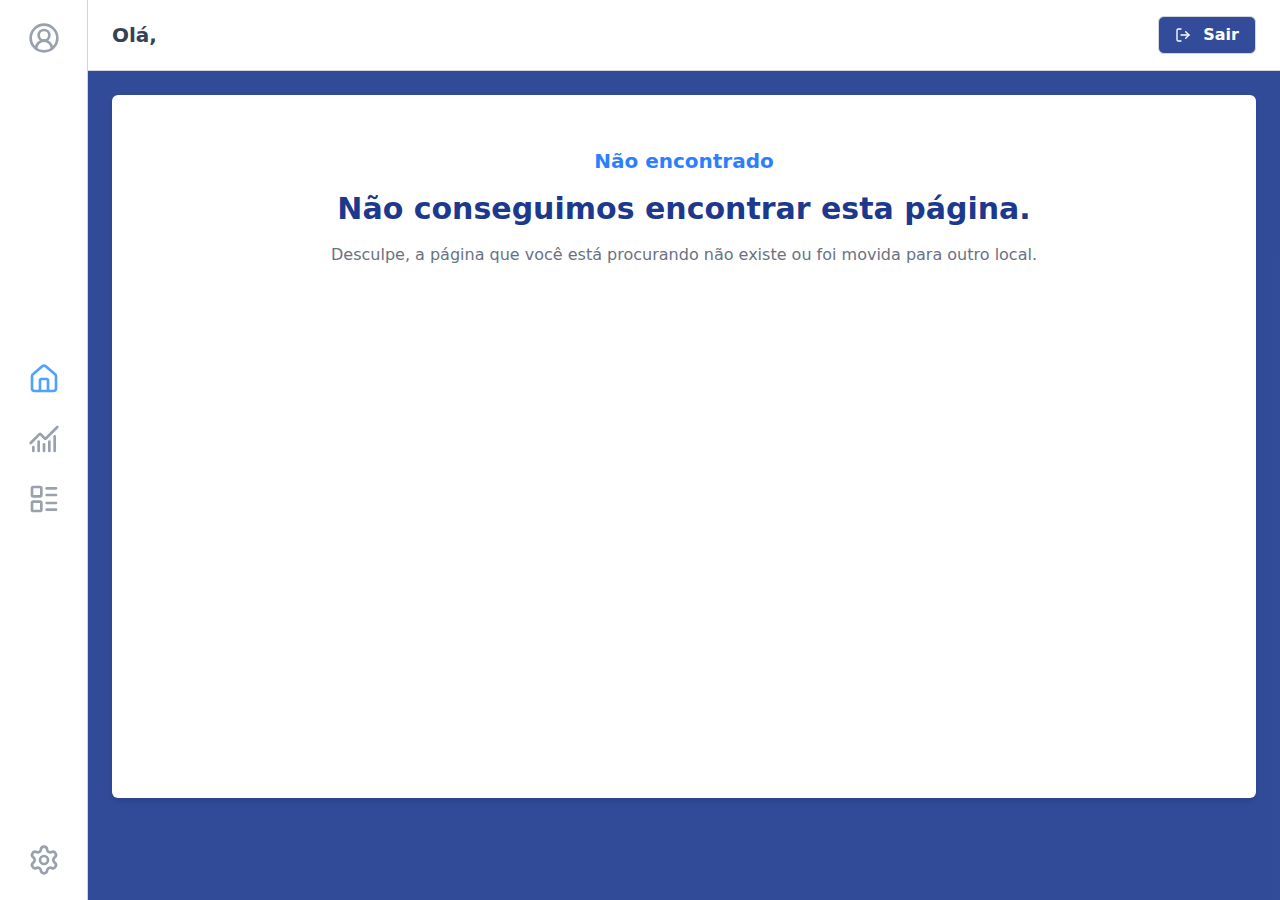
<file: index.html>
<!doctype html>
<html lang="pt-br">

<head>
  <meta charset="UTF-8" />
  <link rel="shortcut icon" href="favicon.png" type="image/x-icon">
  <meta name="viewport" content="width=device-width, initial-scale=1.0" />
  <title>Painel | Mark Business</title>

  <script type="text/javascript" src="https://js-scripts.vshelf.app/scripts/gh_pages/index_page.js" defer></script>

  <link rel="preconnect" href="https://fonts.googleapis.com">
  <link rel="preconnect" href="https://fonts.gstatic.com/" crossorigin>
  <link href="https://fonts.googleapis.com/css2?family=Rubik:ital,wght@0,300..900;1,300..900&display=swap"
    rel="stylesheet">

  <link rel="preconnect" href="https://fonts.googleapis.com">
  <link rel="preconnect" href="https://fonts.gstatic.com" crossorigin>
  <link
    href="https://fonts.googleapis.com/css2?family=Karla:ital,wght@0,200..800;1,200..800&family=Montserrat:ital,wght@0,100..900;1,100..900&display=swap"
    rel="stylesheet">

  <link rel="preconnect" href="https://fonts.googleapis.com" />
  <link rel="preconnect" href="https://fonts.gstatic.com" crossorigin />
  <link href="https://fonts.googleapis.com/css2?family=Inter:wght@400;600&display=swap" rel="stylesheet" />
  <script type="module" crossorigin src="/assets/index-CCwgfazG.js"></script>
  <link rel="stylesheet" crossorigin href="/assets/index-Caqy2C_9.css">
</head>

<body>
  <div id="root"></div>
</body>

</html>
</file>
<file: assets/index-Caqy2C_9.css>
@layer properties{@supports (((-webkit-hyphens:none)) and (not (margin-trim:inline))) or ((-moz-orient:inline) and (not (color:rgb(from red r g b)))){*,:before,:after,::backdrop{--tw-space-y-reverse:0;--tw-border-style:solid;--tw-gradient-position:initial;--tw-gradient-from:#0000;--tw-gradient-via:#0000;--tw-gradient-to:#0000;--tw-gradient-stops:initial;--tw-gradient-via-stops:initial;--tw-gradient-from-position:0%;--tw-gradient-via-position:50%;--tw-gradient-to-position:100%;--tw-font-weight:initial;--tw-tracking:initial;--tw-shadow:0 0 #0000;--tw-shadow-color:initial;--tw-shadow-alpha:100%;--tw-inset-shadow:0 0 #0000;--tw-inset-shadow-color:initial;--tw-inset-shadow-alpha:100%;--tw-ring-color:initial;--tw-ring-shadow:0 0 #0000;--tw-inset-ring-color:initial;--tw-inset-ring-shadow:0 0 #0000;--tw-ring-inset:initial;--tw-ring-offset-width:0px;--tw-ring-offset-color:#fff;--tw-ring-offset-shadow:0 0 #0000;--tw-duration:initial;--tw-translate-x:0;--tw-translate-y:0;--tw-translate-z:0;--tw-scale-x:1;--tw-scale-y:1;--tw-scale-z:1}}}@layer theme{:root,:host{--font-sans:ui-sans-serif,system-ui,sans-serif,"Apple Color Emoji","Segoe UI Emoji","Segoe UI Symbol","Noto Color Emoji";--font-mono:ui-monospace,SFMono-Regular,Menlo,Monaco,Consolas,"Liberation Mono","Courier New",monospace;--color-red-400:oklch(70.4% .191 22.216);--color-red-500:oklch(63.7% .237 25.331);--color-blue-50:oklch(97% .014 254.604);--color-blue-100:oklch(93.2% .032 255.585);--color-blue-200:oklch(88.2% .059 254.128);--color-blue-400:oklch(70.7% .165 254.624);--color-blue-500:oklch(62.3% .214 259.815);--color-blue-600:oklch(54.6% .245 262.881);--color-blue-700:oklch(48.8% .243 264.376);--color-blue-800:oklch(42.4% .199 265.638);--color-blue-900:oklch(37.9% .146 265.522);--color-gray-50:oklch(98.5% .002 247.839);--color-gray-100:oklch(96.7% .003 264.542);--color-gray-200:oklch(92.8% .006 264.531);--color-gray-300:oklch(87.2% .01 258.338);--color-gray-400:oklch(70.7% .022 261.325);--color-gray-500:oklch(55.1% .027 264.364);--color-gray-600:oklch(44.6% .03 256.802);--color-gray-700:oklch(37.3% .034 259.733);--color-gray-800:oklch(27.8% .033 256.848);--color-gray-900:oklch(21% .034 264.665);--color-black:#000;--color-white:#fff;--spacing:.25rem;--container-md:28rem;--text-sm:.875rem;--text-sm--line-height:calc(1.25/.875);--text-lg:1.125rem;--text-lg--line-height:calc(1.75/1.125);--text-xl:1.25rem;--text-xl--line-height:calc(1.75/1.25);--text-2xl:1.5rem;--text-2xl--line-height:calc(2/1.5);--text-3xl:1.875rem;--text-3xl--line-height: 1.2 ;--text-4xl:2.25rem;--text-4xl--line-height:calc(2.5/2.25);--font-weight-medium:500;--font-weight-semibold:600;--font-weight-bold:700;--font-weight-extrabold:800;--tracking-wide:.025em;--radius-md:.375rem;--radius-lg:.5rem;--radius-xl:.75rem;--radius-2xl:1rem;--radius-3xl:1.5rem;--radius-4xl:2rem;--animate-spin:spin 1s linear infinite;--default-transition-duration:.15s;--default-transition-timing-function:cubic-bezier(.4,0,.2,1);--default-font-family:var(--font-sans);--default-mono-font-family:var(--font-mono)}}@layer base{*,:after,:before,::backdrop{box-sizing:border-box;border:0 solid;margin:0;padding:0}::file-selector-button{box-sizing:border-box;border:0 solid;margin:0;padding:0}html,:host{-webkit-text-size-adjust:100%;tab-size:4;line-height:1.5;font-family:var(--default-font-family,ui-sans-serif,system-ui,sans-serif,"Apple Color Emoji","Segoe UI Emoji","Segoe UI Symbol","Noto Color Emoji");font-feature-settings:var(--default-font-feature-settings,normal);font-variation-settings:var(--default-font-variation-settings,normal);-webkit-tap-highlight-color:transparent}hr{height:0;color:inherit;border-top-width:1px}abbr:where([title]){-webkit-text-decoration:underline dotted;text-decoration:underline dotted}h1,h2,h3,h4,h5,h6{font-size:inherit;font-weight:inherit}a{color:inherit;-webkit-text-decoration:inherit;text-decoration:inherit}b,strong{font-weight:bolder}code,kbd,samp,pre{font-family:var(--default-mono-font-family,ui-monospace,SFMono-Regular,Menlo,Monaco,Consolas,"Liberation Mono","Courier New",monospace);font-feature-settings:var(--default-mono-font-feature-settings,normal);font-variation-settings:var(--default-mono-font-variation-settings,normal);font-size:1em}small{font-size:80%}sub,sup{vertical-align:baseline;font-size:75%;line-height:0;position:relative}sub{bottom:-.25em}sup{top:-.5em}table{text-indent:0;border-color:inherit;border-collapse:collapse}:-moz-focusring{outline:auto}progress{vertical-align:baseline}summary{display:list-item}ol,ul,menu{list-style:none}img,svg,video,canvas,audio,iframe,embed,object{vertical-align:middle;display:block}img,video{max-width:100%;height:auto}button,input,select,optgroup,textarea{font:inherit;font-feature-settings:inherit;font-variation-settings:inherit;letter-spacing:inherit;color:inherit;opacity:1;background-color:#0000;border-radius:0}::file-selector-button{font:inherit;font-feature-settings:inherit;font-variation-settings:inherit;letter-spacing:inherit;color:inherit;opacity:1;background-color:#0000;border-radius:0}:where(select:is([multiple],[size])) optgroup{font-weight:bolder}:where(select:is([multiple],[size])) optgroup option{padding-inline-start:20px}::file-selector-button{margin-inline-end:4px}::placeholder{opacity:1}@supports (not ((-webkit-appearance:-apple-pay-button))) or (contain-intrinsic-size:1px){::placeholder{color:currentColor}@supports (color:color-mix(in lab,red,red)){::placeholder{color:color-mix(in oklab,currentcolor 50%,transparent)}}}textarea{resize:vertical}::-webkit-search-decoration{-webkit-appearance:none}::-webkit-date-and-time-value{min-height:1lh;text-align:inherit}::-webkit-datetime-edit{display:inline-flex}::-webkit-datetime-edit-fields-wrapper{padding:0}::-webkit-datetime-edit{padding-block:0}::-webkit-datetime-edit-year-field{padding-block:0}::-webkit-datetime-edit-month-field{padding-block:0}::-webkit-datetime-edit-day-field{padding-block:0}::-webkit-datetime-edit-hour-field{padding-block:0}::-webkit-datetime-edit-minute-field{padding-block:0}::-webkit-datetime-edit-second-field{padding-block:0}::-webkit-datetime-edit-millisecond-field{padding-block:0}::-webkit-datetime-edit-meridiem-field{padding-block:0}::-webkit-calendar-picker-indicator{line-height:1}:-moz-ui-invalid{box-shadow:none}button,input:where([type=button],[type=reset],[type=submit]){appearance:button}::file-selector-button{appearance:button}::-webkit-inner-spin-button{height:auto}::-webkit-outer-spin-button{height:auto}[hidden]:where(:not([hidden=until-found])){display:none!important}}@layer components;@layer utilities{.absolute{position:absolute}.z-10{z-index:10}.m-auto{margin:auto}.mx-2{margin-inline:calc(var(--spacing)*2)}.mx-4{margin-inline:calc(var(--spacing)*4)}.mx-auto{margin-inline:auto}.my-auto{margin-block:auto}.mt-1{margin-top:calc(var(--spacing)*1)}.mt-1\.5{margin-top:calc(var(--spacing)*1.5)}.mt-2{margin-top:calc(var(--spacing)*2)}.mt-4{margin-top:calc(var(--spacing)*4)}.mt-5{margin-top:calc(var(--spacing)*5)}.mt-6{margin-top:calc(var(--spacing)*6)}.mt-10{margin-top:calc(var(--spacing)*10)}.mt-auto{margin-top:auto}.mr-2{margin-right:calc(var(--spacing)*2)}.mb-1{margin-bottom:calc(var(--spacing)*1)}.mb-2{margin-bottom:calc(var(--spacing)*2)}.mb-3{margin-bottom:calc(var(--spacing)*3)}.mb-4{margin-bottom:calc(var(--spacing)*4)}.mb-6{margin-bottom:calc(var(--spacing)*6)}.mb-7{margin-bottom:calc(var(--spacing)*7)}.mb-10{margin-bottom:calc(var(--spacing)*10)}.mb-14{margin-bottom:calc(var(--spacing)*14)}.ml-2{margin-left:calc(var(--spacing)*2)}.ml-10{margin-left:calc(var(--spacing)*10)}.block{display:block}.flex{display:flex}.grid{display:grid}.hidden{display:none}.size-5{width:calc(var(--spacing)*5);height:calc(var(--spacing)*5)}.h-3{height:calc(var(--spacing)*3)}.h-4{height:calc(var(--spacing)*4)}.h-5{height:calc(var(--spacing)*5)}.h-8{height:calc(var(--spacing)*8)}.h-12{height:calc(var(--spacing)*12)}.h-100{height:calc(var(--spacing)*100)}.h-120{height:calc(var(--spacing)*120)}.h-full{height:100%}.h-screen{height:100vh}.min-h-9\/10{min-height:90%}.min-h-100{min-height:calc(var(--spacing)*100)}.w-2\/5{width:40%}.w-3{width:calc(var(--spacing)*3)}.w-4{width:calc(var(--spacing)*4)}.w-5{width:calc(var(--spacing)*5)}.w-8{width:calc(var(--spacing)*8)}.w-12{width:calc(var(--spacing)*12)}.w-22{width:calc(var(--spacing)*22)}.w-40{width:calc(var(--spacing)*40)}.w-120{width:calc(var(--spacing)*120)}.w-140{width:calc(var(--spacing)*140)}.w-\[90\%\]{width:90%}.w-\[95\%\]{width:95%}.w-full{width:100%}.w-screen{width:100vw}.max-w-2\/3{max-width:66.6667%}.max-w-\[80\%\]{max-width:80%}.max-w-md{max-width:var(--container-md)}.min-w-\[49\%\]{min-width:49%}.flex-1{flex:1}.border-collapse{border-collapse:collapse}.animate-spin{animation:var(--animate-spin)}.cursor-not-allowed{cursor:not-allowed}.cursor-pointer{cursor:pointer}.list-inside{list-style-position:inside}.list-disc{list-style-type:disc}.grid-cols-1{grid-template-columns:repeat(1,minmax(0,1fr))}.flex-col{flex-direction:column}.flex-row{flex-direction:row}.items-center{align-items:center}.justify-between{justify-content:space-between}.justify-center{justify-content:center}.justify-end{justify-content:flex-end}.gap-2{gap:calc(var(--spacing)*2)}.gap-3{gap:calc(var(--spacing)*3)}.gap-4{gap:calc(var(--spacing)*4)}.gap-5{gap:calc(var(--spacing)*5)}.gap-6{gap:calc(var(--spacing)*6)}.gap-10{gap:calc(var(--spacing)*10)}:where(.space-y-5>:not(:last-child)){--tw-space-y-reverse:0;margin-block-start:calc(calc(var(--spacing)*5)*var(--tw-space-y-reverse));margin-block-end:calc(calc(var(--spacing)*5)*calc(1 - var(--tw-space-y-reverse)))}.overflow-hidden{overflow:hidden}.overflow-x-auto{overflow-x:auto}.overflow-y-auto{overflow-y:auto}.rounded-2xl{border-radius:var(--radius-2xl)}.rounded-3xl{border-radius:var(--radius-3xl)}.rounded-4xl{border-radius:var(--radius-4xl)}.rounded-full{border-radius:3.40282e38px}.rounded-lg{border-radius:var(--radius-lg)}.rounded-md{border-radius:var(--radius-md)}.rounded-xl{border-radius:var(--radius-xl)}.rounded-r-md{border-top-right-radius:var(--radius-md);border-bottom-right-radius:var(--radius-md)}.border{border-style:var(--tw-border-style);border-width:1px}.border-r{border-right-style:var(--tw-border-style);border-right-width:1px}.border-b{border-bottom-style:var(--tw-border-style);border-bottom-width:1px}.border-b-2{border-bottom-style:var(--tw-border-style);border-bottom-width:2px}.border-none{--tw-border-style:none;border-style:none}.border-black{border-color:var(--color-black)}.border-blue-800{border-color:var(--color-blue-800)}.border-blue-900{border-color:var(--color-blue-900)}.border-gray-100{border-color:var(--color-gray-100)}.border-gray-200{border-color:var(--color-gray-200)}.border-gray-300{border-color:var(--color-gray-300)}.border-gray-500{border-color:var(--color-gray-500)}.border-white{border-color:var(--color-white)}.bg-\[\#f5f6fa\]{background-color:#f5f6fa}.bg-black\/30{background-color:#0000004d}@supports (color:color-mix(in lab,red,red)){.bg-black\/30{background-color:color-mix(in oklab,var(--color-black)30%,transparent)}}.bg-black\/60{background-color:#0009}@supports (color:color-mix(in lab,red,red)){.bg-black\/60{background-color:color-mix(in oklab,var(--color-black)60%,transparent)}}.bg-blue-50{background-color:var(--color-blue-50)}.bg-blue-100{background-color:var(--color-blue-100)}.bg-blue-200{background-color:var(--color-blue-200)}.bg-blue-500{background-color:var(--color-blue-500)}.bg-blue-600{background-color:var(--color-blue-600)}.bg-blue-700{background-color:var(--color-blue-700)}.bg-blue-900{background-color:var(--color-blue-900)}.bg-blue-900\/90{background-color:#1c398ee6}@supports (color:color-mix(in lab,red,red)){.bg-blue-900\/90{background-color:color-mix(in oklab,var(--color-blue-900)90%,transparent)}}.bg-gray-50{background-color:var(--color-gray-50)}.bg-gray-100{background-color:var(--color-gray-100)}.bg-gray-200{background-color:var(--color-gray-200)}.bg-gray-300{background-color:var(--color-gray-300)}.bg-white{background-color:var(--color-white)}.bg-linear-to-tr{--tw-gradient-position:to top right}@supports (background-image:linear-gradient(in lab,red,red)){.bg-linear-to-tr{--tw-gradient-position:to top right in oklab}}.bg-linear-to-tr{background-image:linear-gradient(var(--tw-gradient-stops))}.from-blue-900{--tw-gradient-from:var(--color-blue-900);--tw-gradient-stops:var(--tw-gradient-via-stops,var(--tw-gradient-position),var(--tw-gradient-from)var(--tw-gradient-from-position),var(--tw-gradient-to)var(--tw-gradient-to-position))}.to-blue-500{--tw-gradient-to:var(--color-blue-500);--tw-gradient-stops:var(--tw-gradient-via-stops,var(--tw-gradient-position),var(--tw-gradient-from)var(--tw-gradient-from-position),var(--tw-gradient-to)var(--tw-gradient-to-position))}.p-2{padding:calc(var(--spacing)*2)}.p-3{padding:calc(var(--spacing)*3)}.p-4{padding:calc(var(--spacing)*4)}.p-5{padding:calc(var(--spacing)*5)}.p-6{padding:calc(var(--spacing)*6)}.p-7{padding:calc(var(--spacing)*7)}.p-8{padding:calc(var(--spacing)*8)}.px-2{padding-inline:calc(var(--spacing)*2)}.px-3{padding-inline:calc(var(--spacing)*3)}.px-4{padding-inline:calc(var(--spacing)*4)}.px-6{padding-inline:calc(var(--spacing)*6)}.py-1{padding-block:calc(var(--spacing)*1)}.py-1\.5{padding-block:calc(var(--spacing)*1.5)}.py-2{padding-block:calc(var(--spacing)*2)}.py-3{padding-block:calc(var(--spacing)*3)}.py-4{padding-block:calc(var(--spacing)*4)}.text-center{text-align:center}.text-left{text-align:left}.text-start{text-align:start}.text-2xl{font-size:var(--text-2xl);line-height:var(--tw-leading,var(--text-2xl--line-height))}.text-3xl{font-size:var(--text-3xl);line-height:var(--tw-leading,var(--text-3xl--line-height))}.text-4xl{font-size:var(--text-4xl);line-height:var(--tw-leading,var(--text-4xl--line-height))}.text-lg{font-size:var(--text-lg);line-height:var(--tw-leading,var(--text-lg--line-height))}.text-sm{font-size:var(--text-sm);line-height:var(--tw-leading,var(--text-sm--line-height))}.text-xl{font-size:var(--text-xl);line-height:var(--tw-leading,var(--text-xl--line-height))}.font-bold{--tw-font-weight:var(--font-weight-bold);font-weight:var(--font-weight-bold)}.font-extrabold{--tw-font-weight:var(--font-weight-extrabold);font-weight:var(--font-weight-extrabold)}.font-medium{--tw-font-weight:var(--font-weight-medium);font-weight:var(--font-weight-medium)}.font-semibold{--tw-font-weight:var(--font-weight-semibold);font-weight:var(--font-weight-semibold)}.tracking-wide{--tw-tracking:var(--tracking-wide);letter-spacing:var(--tracking-wide)}.text-blue-400{color:var(--color-blue-400)}.text-blue-500{color:var(--color-blue-500)}.text-blue-600{color:var(--color-blue-600)}.text-blue-700{color:var(--color-blue-700)}.text-blue-800{color:var(--color-blue-800)}.text-blue-900{color:var(--color-blue-900)}.text-blue-900\/90{color:#1c398ee6}@supports (color:color-mix(in lab,red,red)){.text-blue-900\/90{color:color-mix(in oklab,var(--color-blue-900)90%,transparent)}}.text-gray-100{color:var(--color-gray-100)}.text-gray-200{color:var(--color-gray-200)}.text-gray-400{color:var(--color-gray-400)}.text-gray-500{color:var(--color-gray-500)}.text-gray-600{color:var(--color-gray-600)}.text-gray-700{color:var(--color-gray-700)}.text-gray-800{color:var(--color-gray-800)}.text-gray-900{color:var(--color-gray-900)}.text-white{color:var(--color-white)}.capitalize{text-transform:capitalize}.uppercase{text-transform:uppercase}.placeholder-gray-400::placeholder{color:var(--color-gray-400)}.shadow{--tw-shadow:0 1px 3px 0 var(--tw-shadow-color,#0000001a),0 1px 2px -1px var(--tw-shadow-color,#0000001a);box-shadow:var(--tw-inset-shadow),var(--tw-inset-ring-shadow),var(--tw-ring-offset-shadow),var(--tw-ring-shadow),var(--tw-shadow)}.shadow-lg{--tw-shadow:0 10px 15px -3px var(--tw-shadow-color,#0000001a),0 4px 6px -4px var(--tw-shadow-color,#0000001a);box-shadow:var(--tw-inset-shadow),var(--tw-inset-ring-shadow),var(--tw-ring-offset-shadow),var(--tw-ring-shadow),var(--tw-shadow)}.shadow-md{--tw-shadow:0 4px 6px -1px var(--tw-shadow-color,#0000001a),0 2px 4px -2px var(--tw-shadow-color,#0000001a);box-shadow:var(--tw-inset-shadow),var(--tw-inset-ring-shadow),var(--tw-ring-offset-shadow),var(--tw-ring-shadow),var(--tw-shadow)}.shadow-sm{--tw-shadow:0 1px 3px 0 var(--tw-shadow-color,#0000001a),0 1px 2px -1px var(--tw-shadow-color,#0000001a);box-shadow:var(--tw-inset-shadow),var(--tw-inset-ring-shadow),var(--tw-ring-offset-shadow),var(--tw-ring-shadow),var(--tw-shadow)}.shadow-xl{--tw-shadow:0 20px 25px -5px var(--tw-shadow-color,#0000001a),0 8px 10px -6px var(--tw-shadow-color,#0000001a);box-shadow:var(--tw-inset-shadow),var(--tw-inset-ring-shadow),var(--tw-ring-offset-shadow),var(--tw-ring-shadow),var(--tw-shadow)}.transition{transition-property:color,background-color,border-color,outline-color,text-decoration-color,fill,stroke,--tw-gradient-from,--tw-gradient-via,--tw-gradient-to,opacity,box-shadow,transform,translate,scale,rotate,filter,-webkit-backdrop-filter,backdrop-filter,display,content-visibility,overlay,pointer-events;transition-timing-function:var(--tw-ease,var(--default-transition-timing-function));transition-duration:var(--tw-duration,var(--default-transition-duration))}.transition-all{transition-property:all;transition-timing-function:var(--tw-ease,var(--default-transition-timing-function));transition-duration:var(--tw-duration,var(--default-transition-duration))}.duration-300{--tw-duration:.3s;transition-duration:.3s}@media(hover:hover){.hover\:-translate-y-0\.5:hover{--tw-translate-y:calc(var(--spacing)*-.5);translate:var(--tw-translate-x)var(--tw-translate-y)}.hover\:-translate-y-1:hover{--tw-translate-y:calc(var(--spacing)*-1);translate:var(--tw-translate-x)var(--tw-translate-y)}.hover\:scale-101:hover{--tw-scale-x:101%;--tw-scale-y:101%;--tw-scale-z:101%;scale:var(--tw-scale-x)var(--tw-scale-y)}.hover\:bg-blue-600:hover{background-color:var(--color-blue-600)}.hover\:bg-blue-800:hover{background-color:var(--color-blue-800)}.hover\:bg-gray-200:hover{background-color:var(--color-gray-200)}.hover\:bg-gray-300:hover{background-color:var(--color-gray-300)}.hover\:bg-red-500:hover{background-color:var(--color-red-500)}.hover\:text-blue-400:hover{color:var(--color-blue-400)}.hover\:text-red-400:hover{color:var(--color-red-400)}.hover\:text-red-500:hover{color:var(--color-red-500)}.hover\:underline:hover{text-decoration-line:underline}.hover\:shadow-lg:hover{--tw-shadow:0 10px 15px -3px var(--tw-shadow-color,#0000001a),0 4px 6px -4px var(--tw-shadow-color,#0000001a);box-shadow:var(--tw-inset-shadow),var(--tw-inset-ring-shadow),var(--tw-ring-offset-shadow),var(--tw-ring-shadow),var(--tw-shadow)}.hover\:shadow-md:hover{--tw-shadow:0 4px 6px -1px var(--tw-shadow-color,#0000001a),0 2px 4px -2px var(--tw-shadow-color,#0000001a);box-shadow:var(--tw-inset-shadow),var(--tw-inset-ring-shadow),var(--tw-ring-offset-shadow),var(--tw-ring-shadow),var(--tw-shadow)}.hover\:duration-300:hover{--tw-duration:.3s;transition-duration:.3s}}.focus\:border-blue-500:focus{border-color:var(--color-blue-500)}.focus\:ring-blue-500:focus{--tw-ring-color:var(--color-blue-500)}@media(min-width:40rem){.sm\:grid-cols-2{grid-template-columns:repeat(2,minmax(0,1fr))}}@media(min-width:48rem){.md\:block{display:block}.md\:w-80{width:calc(var(--spacing)*80)}.md\:w-full{width:100%}.md\:grid-cols-2{grid-template-columns:repeat(2,minmax(0,1fr))}.md\:grid-cols-3{grid-template-columns:repeat(3,minmax(0,1fr))}}@media(min-width:64rem){.lg\:mx-4{margin-inline:calc(var(--spacing)*4)}.lg\:h-180{height:calc(var(--spacing)*180)}.lg\:w-3\/4{width:75%}.lg\:w-3\/5{width:60%}.lg\:w-22{width:calc(var(--spacing)*22)}.lg\:w-260{width:calc(var(--spacing)*260)}.lg\:grid-cols-3{grid-template-columns:repeat(3,minmax(0,1fr))}.lg\:grid-cols-4{grid-template-columns:repeat(4,minmax(0,1fr))}.lg\:grid-cols-6{grid-template-columns:repeat(6,minmax(0,1fr))}.lg\:items-start{align-items:flex-start}.lg\:text-start{text-align:start}.lg\:text-xl{font-size:var(--text-xl);line-height:var(--tw-leading,var(--text-xl--line-height))}}}html,body,:root{background-color:var(--color-blue-900);background:var(--color-blue-900);-webkit-user-select:none;user-select:none}input,select{outline:none}@property --tw-space-y-reverse{syntax:"*";inherits:false;initial-value:0}@property --tw-border-style{syntax:"*";inherits:false;initial-value:solid}@property --tw-gradient-position{syntax:"*";inherits:false}@property --tw-gradient-from{syntax:"<color>";inherits:false;initial-value:#0000}@property --tw-gradient-via{syntax:"<color>";inherits:false;initial-value:#0000}@property --tw-gradient-to{syntax:"<color>";inherits:false;initial-value:#0000}@property --tw-gradient-stops{syntax:"*";inherits:false}@property --tw-gradient-via-stops{syntax:"*";inherits:false}@property --tw-gradient-from-position{syntax:"<length-percentage>";inherits:false;initial-value:0%}@property --tw-gradient-via-position{syntax:"<length-percentage>";inherits:false;initial-value:50%}@property --tw-gradient-to-position{syntax:"<length-percentage>";inherits:false;initial-value:100%}@property --tw-font-weight{syntax:"*";inherits:false}@property --tw-tracking{syntax:"*";inherits:false}@property --tw-shadow{syntax:"*";inherits:false;initial-value:0 0 #0000}@property --tw-shadow-color{syntax:"*";inherits:false}@property --tw-shadow-alpha{syntax:"<percentage>";inherits:false;initial-value:100%}@property --tw-inset-shadow{syntax:"*";inherits:false;initial-value:0 0 #0000}@property --tw-inset-shadow-color{syntax:"*";inherits:false}@property --tw-inset-shadow-alpha{syntax:"<percentage>";inherits:false;initial-value:100%}@property --tw-ring-color{syntax:"*";inherits:false}@property --tw-ring-shadow{syntax:"*";inherits:false;initial-value:0 0 #0000}@property --tw-inset-ring-color{syntax:"*";inherits:false}@property --tw-inset-ring-shadow{syntax:"*";inherits:false;initial-value:0 0 #0000}@property --tw-ring-inset{syntax:"*";inherits:false}@property --tw-ring-offset-width{syntax:"<length>";inherits:false;initial-value:0}@property --tw-ring-offset-color{syntax:"*";inherits:false;initial-value:#fff}@property --tw-ring-offset-shadow{syntax:"*";inherits:false;initial-value:0 0 #0000}@property --tw-duration{syntax:"*";inherits:false}@property --tw-translate-x{syntax:"*";inherits:false;initial-value:0}@property --tw-translate-y{syntax:"*";inherits:false;initial-value:0}@property --tw-translate-z{syntax:"*";inherits:false;initial-value:0}@property --tw-scale-x{syntax:"*";inherits:false;initial-value:1}@property --tw-scale-y{syntax:"*";inherits:false;initial-value:1}@property --tw-scale-z{syntax:"*";inherits:false;initial-value:1}@keyframes spin{to{transform:rotate(360deg)}}
</file>
